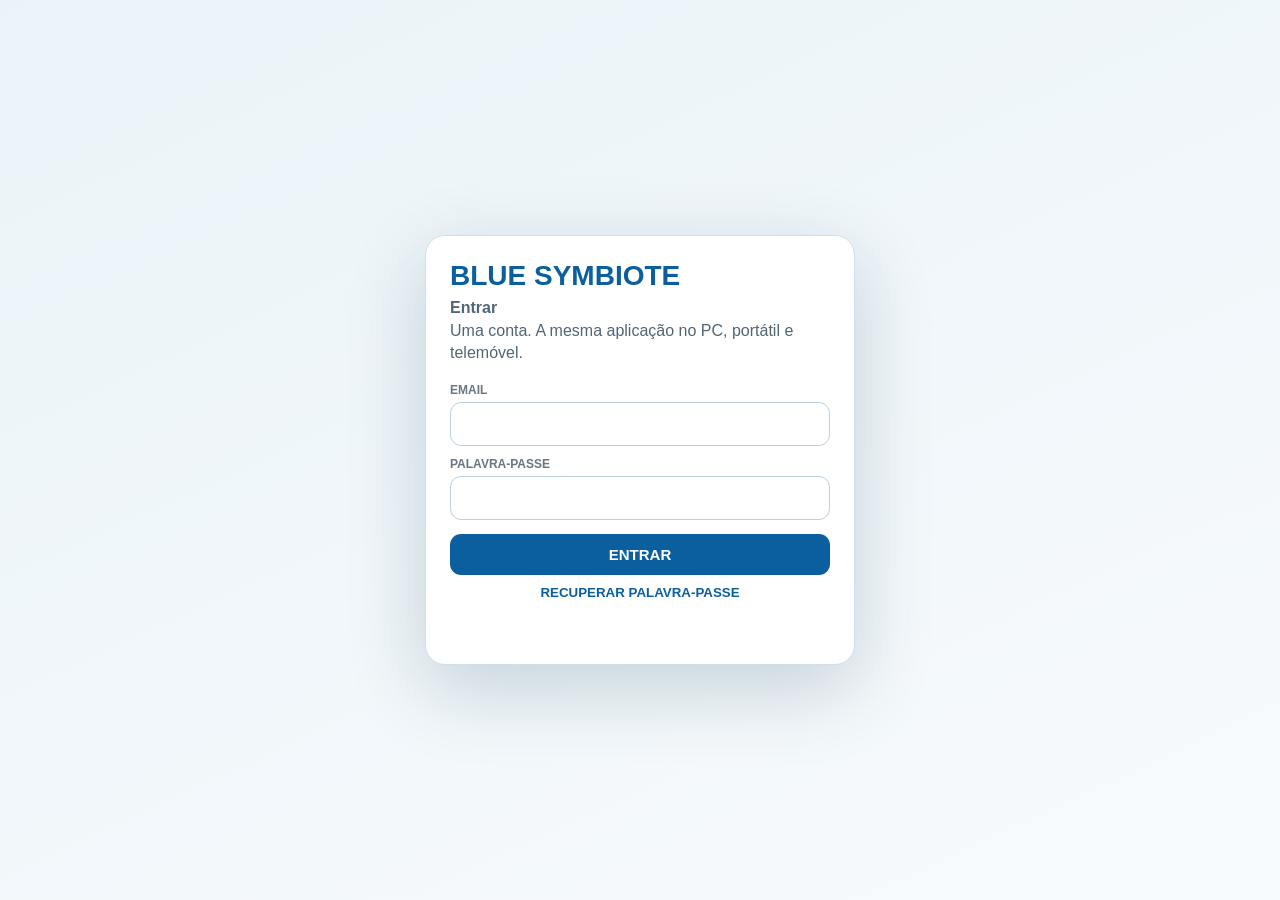
<file: index.html>
<!doctype html>
<html lang="pt-PT">
<head>
<meta charset="utf-8">
<meta name="viewport" content="width=device-width,initial-scale=1,viewport-fit=cover">
<meta name="theme-color" content="#0b5f9e">
<meta name="application-name" content="BLUE Symbiote">
<meta name="apple-mobile-web-app-capable" content="yes">
<meta name="apple-mobile-web-app-status-bar-style" content="default">
<meta name="apple-mobile-web-app-title" content="BLUE Symbiote">
<meta name="mobile-web-app-capable" content="yes">
<meta name="robots" content="noindex,nofollow,noarchive">
<link rel="manifest" href="./manifest.json?v=10.2.0">
<link rel="icon" type="image/png" sizes="192x192" href="./icon-192.png">
<link rel="apple-touch-icon" href="./icon-180.png">
<title>BLUE Symbiote v10.2.0</title>
<style>body{margin:0;background:#edf3f7;color:#17212b;font-family:Arial,sans-serif}.boot{max-width:620px;margin:60px auto;padding:24px}.boot b{font-size:24px}.boot p{line-height:1.5}.err{white-space:pre-wrap;color:#8b1e1e}</style>
</head>
<body data-app-version="10.2.0">
<main class="boot"><b>BLUE Symbiote v10.2.0</b><p>A iniciar…</p></main>
<script>
(async()=>{
  const VERSION='10.2.0';
  const EXPECTED='0090f2c7066f9aed2fc9567933851d82d95eaadef02f1cc5dead7aa83da17098';
  try{
    if(!('DecompressionStream' in window))throw new Error('O browser precisa de ser atualizado para executar esta versão da aplicação.');
    const files=['payload-1a.txt','payload-1b.txt','payload-1c.txt','payload-1d.txt','payload-2a.txt','payload-2b.txt','payload-2c.txt','payload-2d.txt','payload-3.txt','payload-4.txt'];
    let b64='';
    for(const f of files){const r=await fetch('./'+f+'?v='+VERSION+'&t='+Date.now(),{cache:'no-store'});if(!r.ok)throw new Error('Falha a carregar '+f+' ('+r.status+')');b64+=(await r.text()).replace(/\s+/g,'')}
    const packed=Uint8Array.from(atob(b64),c=>c.charCodeAt(0));
    let html=await new Response(new Blob([packed]).stream().pipeThrough(new DecompressionStream('gzip'))).text();
    if(window.crypto?.subtle){const digest=new Uint8Array(await window.crypto.subtle.digest('SHA-256',new TextEncoder().encode(html)));const hex=Array.from(digest,b=>b.toString(16).padStart(2,'0')).join('');if(hex!==EXPECTED)throw new Error('Pacote da aplicação incompleto ou de versões diferentes.')}
    html=html.replace('registerPWA();updateDeviceStatus();hydrateStateFromDB();','updateDeviceStatus();hydrateStateFromDB();');
    html=html.replace("if($('updateBtn'))$('updateBtn').onclick=checkForUpdate;if($('applyUpdateBtn'))$('applyUpdateBtn').onclick=applyUpdate;","if($('updateBtn'))$('updateBtn').onclick=()=>location.reload();if($('applyUpdateBtn'))$('applyUpdateBtn').onclick=()=>location.reload();");
    html=html.replace(/BLUE SYMBIOTE v10(?!\.\d)/,'BLUE SYMBIOTE v10.2.0');
    const patches='<script src="./patch-10.0.3.js?v='+VERSION+'"><\/script><script src="./patch-10.0.4.js?v='+VERSION+'"><\/script><script src="./patch-10.0.5.js?v='+VERSION+'"><\/script><script src="./patch-10.0.6.js?v='+VERSION+'"><\/script><script src="./patch-10.0.7.js?v='+VERSION+'"><\/script><script src="./patch-10.0.8.js?v='+VERSION+'"><\/script><script src="./patch-10.0.11.js?v='+VERSION+'"><\/script><script src="./patch-10.0.12.js?v='+VERSION+'"><\/script><script src="./patch-10.1.0.js?v='+VERSION+'"><\/script><script src="./patch-10.2.0-auth.js?v='+VERSION+'"><\/script>';
    const patched=html.replace(/<\/body>/i,patches+'</body>');
    document.open();document.write(patched);document.close();
  }catch(e){console.error(e);document.body.innerHTML='<main class="boot"><b>BLUE Symbiote v10.2.0</b><p>Falha ao iniciar a aplicação.</p><pre class="err">'+String(e)+'</pre></main>'}
})();
</script>
</body>
</html>
</file>
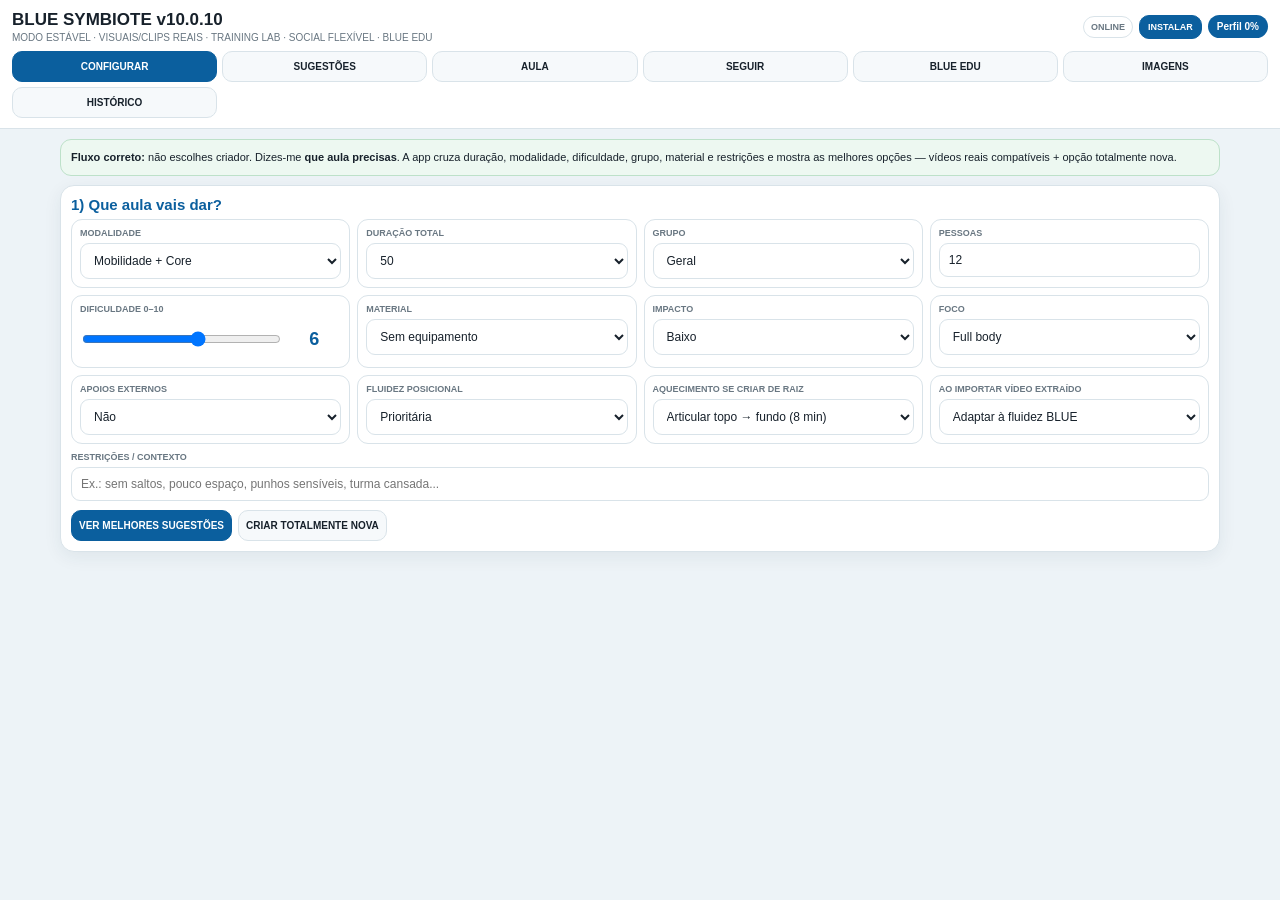
<file: stable-10.0.10.html>
<!doctype html>
<html lang="pt-PT">
<head>
<meta charset="utf-8">
<meta name="viewport" content="width=device-width,initial-scale=1,viewport-fit=cover">
<meta name="theme-color" content="#0b5f9e">
<meta name="application-name" content="BLUE Symbiote">
<meta name="apple-mobile-web-app-capable" content="yes">
<meta name="apple-mobile-web-app-status-bar-style" content="default">
<meta name="apple-mobile-web-app-title" content="BLUE Symbiote">
<meta name="mobile-web-app-capable" content="yes">
<meta name="robots" content="noindex,nofollow,noarchive">
<link rel="manifest" href="./manifest.json?v=10.0.10">
<title>BLUE Symbiote v10.0.10 — estável</title>
<style>body{margin:0;background:#edf3f7;color:#17212b;font-family:Arial,sans-serif}.boot{max-width:620px;margin:60px auto;padding:24px}.boot b{font-size:24px}.boot p{line-height:1.5}.err{white-space:pre-wrap;color:#8b1e1e}</style>
</head>
<body data-app-version="10.0.10">
<main class="boot"><b>BLUE Symbiote v10.0.10</b><p>A iniciar em modo estável…</p></main>
<script>
(async()=>{
  const VERSION='10.0.10';
  const EXPECTED='0090f2c7066f9aed2fc9567933851d82d95eaadef02f1cc5dead7aa83da17098';
  try{
    if('serviceWorker' in navigator&&location.protocol!=='file:'){
      try{
        const regs=await navigator.serviceWorker.getRegistrations();
        await Promise.all(regs.map(r=>r.unregister().catch(()=>false)));
      }catch(e){console.warn('Não foi possível remover o registo antigo nesta abertura.',e)}
    }
    if(!('DecompressionStream' in window)) throw new Error('O browser precisa de ser atualizado para executar esta versão da aplicação.');
    const files=['payload-1a.txt','payload-1b.txt','payload-1c.txt','payload-1d.txt','payload-2a.txt','payload-2b.txt','payload-2c.txt','payload-2d.txt','payload-3.txt','payload-4.txt'];
    let b64='';
    for(const f of files){
      const r=await fetch('./'+f+'?v='+VERSION+'&t='+Date.now(),{cache:'no-store'});
      if(!r.ok) throw new Error('Falha a carregar '+f+' ('+r.status+')');
      b64+=(await r.text()).replace(/\s+/g,'');
    }
    const packed=Uint8Array.from(atob(b64),c=>c.charCodeAt(0));
    let html=await new Response(new Blob([packed]).stream().pipeThrough(new DecompressionStream('gzip'))).text();
    if(window.crypto?.subtle){
      const digest=new Uint8Array(await window.crypto.subtle.digest('SHA-256',new TextEncoder().encode(html)));
      const hex=Array.from(digest,b=>b.toString(16).padStart(2,'0')).join('');
      if(hex!==EXPECTED) throw new Error('Pacote da aplicação incompleto ou de versões diferentes.');
    }
    html=html.replace('registerPWA();updateDeviceStatus();hydrateStateFromDB();','updateDeviceStatus();hydrateStateFromDB();');
    html=html.replace("if($('updateBtn'))$('updateBtn').onclick=checkForUpdate;if($('applyUpdateBtn'))$('applyUpdateBtn').onclick=applyUpdate;", "if($('updateBtn'))$('updateBtn').onclick=()=>alert('Atualizações estabilizadas nesta versão.');if($('applyUpdateBtn'))$('applyUpdateBtn').onclick=()=>{};");
    html=html.replace(/BLUE SYMBIOTE v10(?!\.\d)/,'BLUE SYMBIOTE v10.0.10');
    html=html.replace('instalável · offline · portátil · aulas + imagens + BLUE EDU + aprendizagem','MODO ESTÁVEL · VISUAIS/CLIPS REAIS · TRAINING LAB · SOCIAL FLEXÍVEL · BLUE EDU');
    const patches='<script src="./patch-10.0.3.js?v='+VERSION+'"><\/script><script src="./patch-10.0.4.js?v='+VERSION+'"><\/script><script src="./patch-10.0.5.js?v='+VERSION+'"><\/script><script src="./patch-10.0.6.js?v='+VERSION+'"><\/script><script src="./patch-10.0.7.js?v='+VERSION+'"><\/script><script src="./patch-10.0.8.js?v='+VERSION+'"><\/script><script src="./patch-10.0.10.js?v='+VERSION+'"><\/script>';
    const patched=html.replace(/<\/body>/i,patches+'</body>');
    document.open();document.write(patched);document.close();
  }catch(e){
    console.error('Falha ao iniciar BLUE Symbiote',e);
    document.body.innerHTML='<main class="boot"><b>BLUE Symbiote v10.0.10</b><p>Falha ao iniciar a aplicação.</p><pre class="err">'+String(e)+'</pre><p>Não apagues os teus dados. Fecha e volta a abrir este endereço estável.</p></main>';
  }
})();
</script>
</body>
</html>
</file>
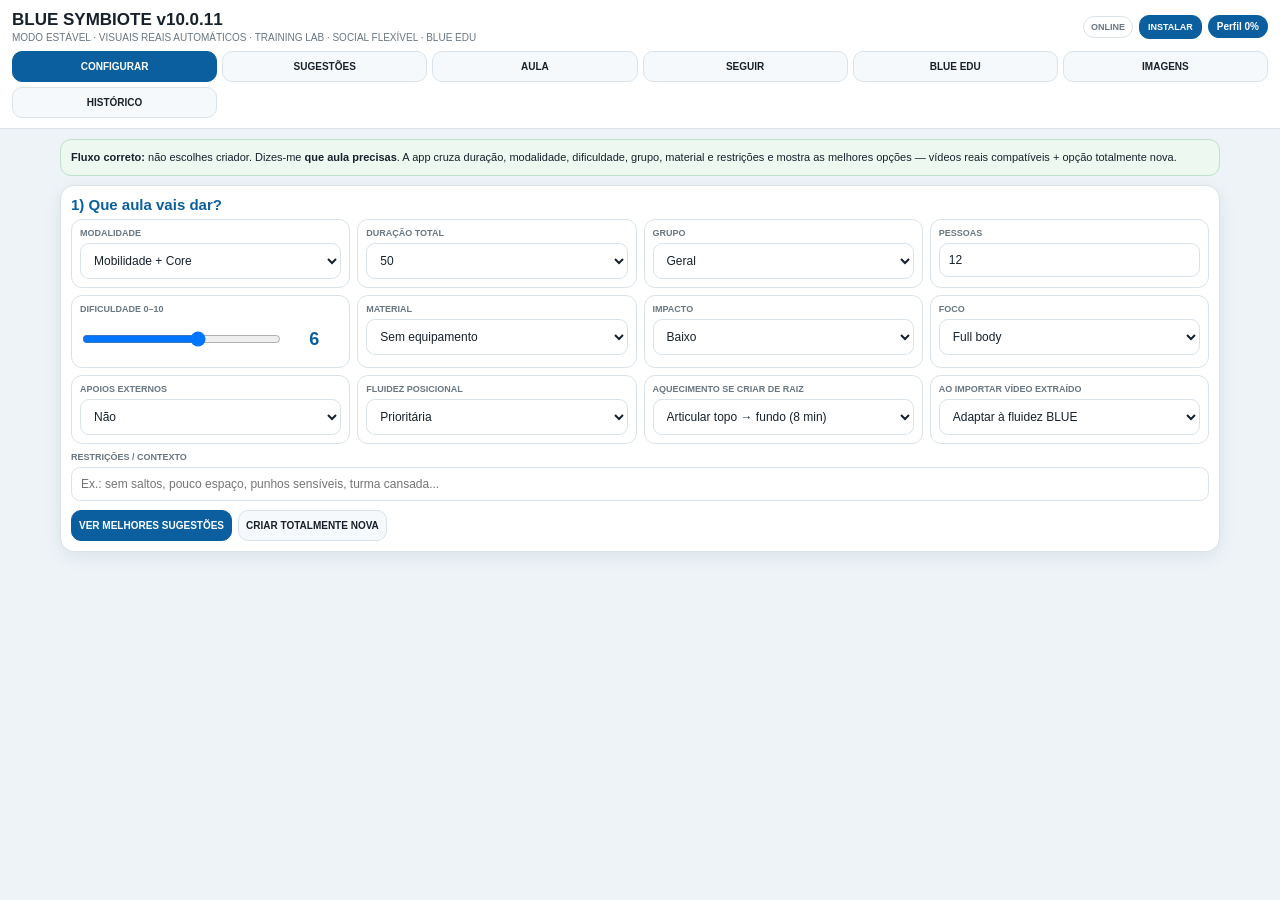
<file: stable-10.0.11.html>
<!doctype html>
<html lang="pt-PT">
<head>
<meta charset="utf-8">
<meta name="viewport" content="width=device-width,initial-scale=1,viewport-fit=cover">
<meta name="theme-color" content="#0b5f9e">
<meta name="application-name" content="BLUE Symbiote">
<meta name="apple-mobile-web-app-capable" content="yes">
<meta name="apple-mobile-web-app-status-bar-style" content="default">
<meta name="apple-mobile-web-app-title" content="BLUE Symbiote">
<meta name="mobile-web-app-capable" content="yes">
<meta name="robots" content="noindex,nofollow,noarchive">
<title>BLUE Symbiote v10.0.11 — estável</title>
<style>body{margin:0;background:#edf3f7;color:#17212b;font-family:Arial,sans-serif}.boot{max-width:620px;margin:60px auto;padding:24px}.boot b{font-size:24px}.boot p{line-height:1.5}.err{white-space:pre-wrap;color:#8b1e1e}</style>
</head>
<body data-app-version="10.0.11">
<main class="boot"><b>BLUE Symbiote v10.0.11</b><p>A iniciar em modo estável, sem atualização automática…</p></main>
<script>
(async()=>{
  const VERSION='10.0.11';
  const EXPECTED='0090f2c7066f9aed2fc9567933851d82d95eaadef02f1cc5dead7aa83da17098';
  try{
    if('serviceWorker' in navigator&&location.protocol!=='file:'){
      try{const regs=await navigator.serviceWorker.getRegistrations();await Promise.all(regs.map(r=>r.unregister().catch(()=>false)))}catch(e){}
    }
    if(!('DecompressionStream' in window))throw new Error('O browser precisa de ser atualizado para executar esta versão da aplicação.');
    const files=['payload-1a.txt','payload-1b.txt','payload-1c.txt','payload-1d.txt','payload-2a.txt','payload-2b.txt','payload-2c.txt','payload-2d.txt','payload-3.txt','payload-4.txt'];
    let b64='';
    for(const f of files){const r=await fetch('./'+f+'?v='+VERSION+'&t='+Date.now(),{cache:'no-store'});if(!r.ok)throw new Error('Falha a carregar '+f+' ('+r.status+')');b64+=(await r.text()).replace(/\s+/g,'')}
    const packed=Uint8Array.from(atob(b64),c=>c.charCodeAt(0));
    let html=await new Response(new Blob([packed]).stream().pipeThrough(new DecompressionStream('gzip'))).text();
    if(window.crypto?.subtle){const digest=new Uint8Array(await window.crypto.subtle.digest('SHA-256',new TextEncoder().encode(html)));const hex=Array.from(digest,b=>b.toString(16).padStart(2,'0')).join('');if(hex!==EXPECTED)throw new Error('Pacote da aplicação incompleto ou de versões diferentes.')}
    html=html.replace('registerPWA();updateDeviceStatus();hydrateStateFromDB();','updateDeviceStatus();hydrateStateFromDB();');
    html=html.replace("if($('updateBtn'))$('updateBtn').onclick=checkForUpdate;if($('applyUpdateBtn'))$('applyUpdateBtn').onclick=applyUpdate;","if($('updateBtn'))$('updateBtn').onclick=()=>alert('Modo estável ativo.');if($('applyUpdateBtn'))$('applyUpdateBtn').onclick=()=>{};");
    html=html.replace(/BLUE SYMBIOTE v10(?!\.\d)/,'BLUE SYMBIOTE v10.0.11');
    html=html.replace('instalável · offline · portátil · aulas + imagens + BLUE EDU + aprendizagem','MODO ESTÁVEL · VISUAIS REAIS AUTOMÁTICOS · TRAINING LAB · SOCIAL FLEXÍVEL · BLUE EDU');
    const patches='<script src="./patch-10.0.3.js?v='+VERSION+'"><\/script><script src="./patch-10.0.4.js?v='+VERSION+'"><\/script><script src="./patch-10.0.5.js?v='+VERSION+'"><\/script><script src="./patch-10.0.6.js?v='+VERSION+'"><\/script><script src="./patch-10.0.7.js?v='+VERSION+'"><\/script><script src="./patch-10.0.8.js?v='+VERSION+'"><\/script><script src="./patch-10.0.11.js?v='+VERSION+'"><\/script>';
    const patched=html.replace(/<\/body>/i,patches+'</body>');
    document.open();document.write(patched);document.close();
  }catch(e){console.error(e);document.body.innerHTML='<main class="boot"><b>BLUE Symbiote v10.0.11</b><p>Falha ao iniciar a aplicação.</p><pre class="err">'+String(e)+'</pre></main>'}
})();
</script>
</body>
</html>
</file>
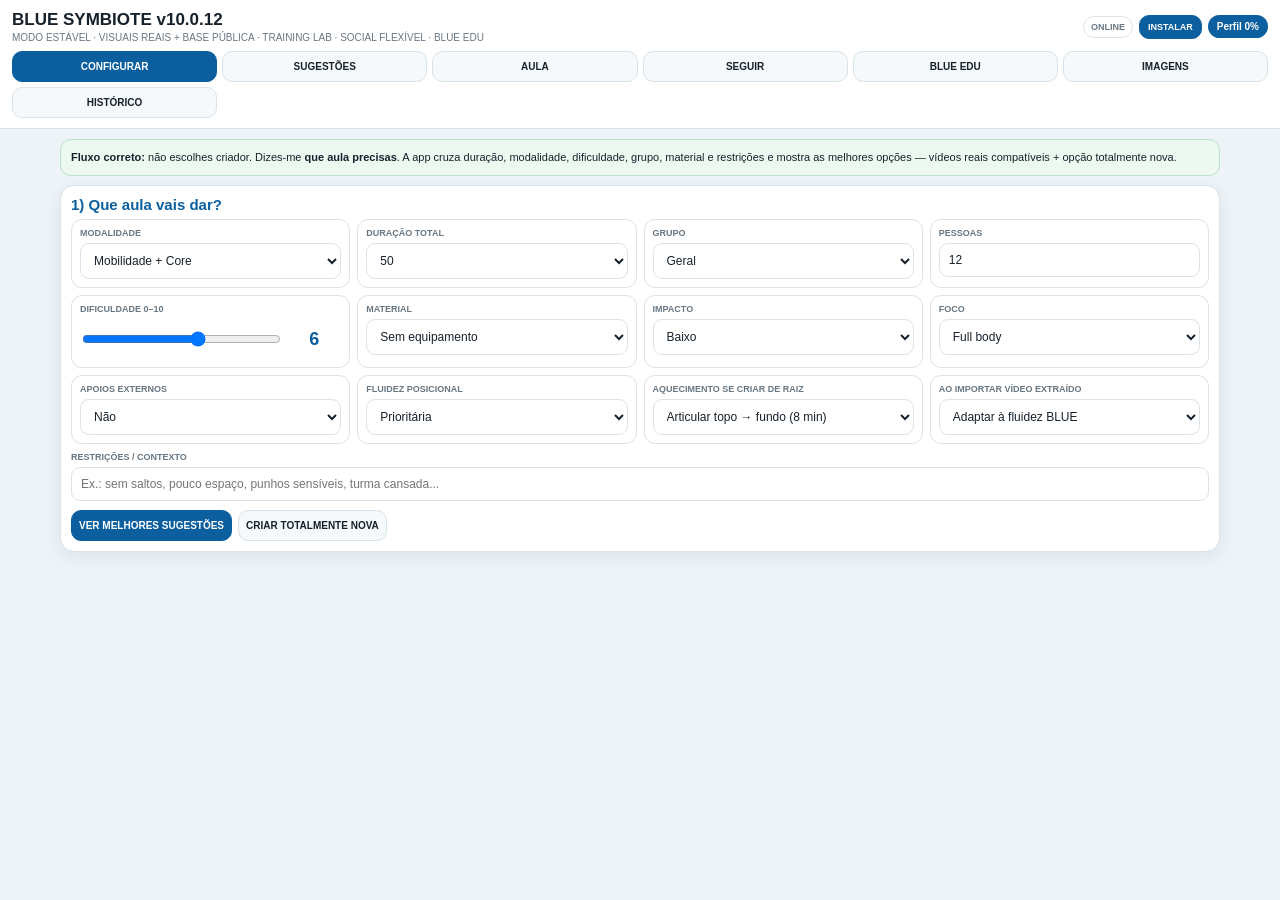
<file: stable-10.0.12.html>
<!doctype html>
<html lang="pt-PT">
<head>
<meta charset="utf-8">
<meta name="viewport" content="width=device-width,initial-scale=1,viewport-fit=cover">
<meta name="theme-color" content="#0b5f9e">
<meta name="application-name" content="BLUE Symbiote">
<meta name="apple-mobile-web-app-capable" content="yes">
<meta name="apple-mobile-web-app-status-bar-style" content="default">
<meta name="apple-mobile-web-app-title" content="BLUE Symbiote">
<meta name="mobile-web-app-capable" content="yes">
<meta name="robots" content="noindex,nofollow,noarchive">
<title>BLUE Symbiote v10.0.12 — estável</title>
<style>body{margin:0;background:#edf3f7;color:#17212b;font-family:Arial,sans-serif}.boot{max-width:620px;margin:60px auto;padding:24px}.boot b{font-size:24px}.boot p{line-height:1.5}.err{white-space:pre-wrap;color:#8b1e1e}</style>
</head>
<body data-app-version="10.0.12">
<main class="boot"><b>BLUE Symbiote v10.0.12</b><p>A iniciar em modo estável, sem atualização automática…</p></main>
<script>
(async()=>{
  const VERSION='10.0.12';
  const EXPECTED='0090f2c7066f9aed2fc9567933851d82d95eaadef02f1cc5dead7aa83da17098';
  try{
    if('serviceWorker' in navigator&&location.protocol!=='file:'){
      try{const regs=await navigator.serviceWorker.getRegistrations();await Promise.all(regs.map(r=>r.unregister().catch(()=>false)))}catch(e){}
    }
    if(!('DecompressionStream' in window))throw new Error('O browser precisa de ser atualizado para executar esta versão da aplicação.');
    const files=['payload-1a.txt','payload-1b.txt','payload-1c.txt','payload-1d.txt','payload-2a.txt','payload-2b.txt','payload-2c.txt','payload-2d.txt','payload-3.txt','payload-4.txt'];
    let b64='';
    for(const f of files){const r=await fetch('./'+f+'?v='+VERSION+'&t='+Date.now(),{cache:'no-store'});if(!r.ok)throw new Error('Falha a carregar '+f+' ('+r.status+')');b64+=(await r.text()).replace(/\s+/g,'')}
    const packed=Uint8Array.from(atob(b64),c=>c.charCodeAt(0));
    let html=await new Response(new Blob([packed]).stream().pipeThrough(new DecompressionStream('gzip'))).text();
    if(window.crypto?.subtle){const digest=new Uint8Array(await window.crypto.subtle.digest('SHA-256',new TextEncoder().encode(html)));const hex=Array.from(digest,b=>b.toString(16).padStart(2,'0')).join('');if(hex!==EXPECTED)throw new Error('Pacote da aplicação incompleto ou de versões diferentes.')}
    html=html.replace('registerPWA();updateDeviceStatus();hydrateStateFromDB();','updateDeviceStatus();hydrateStateFromDB();');
    html=html.replace("if($('updateBtn'))$('updateBtn').onclick=checkForUpdate;if($('applyUpdateBtn'))$('applyUpdateBtn').onclick=applyUpdate;","if($('updateBtn'))$('updateBtn').onclick=()=>alert('Modo estável ativo.');if($('applyUpdateBtn'))$('applyUpdateBtn').onclick=()=>{};");
    html=html.replace(/BLUE SYMBIOTE v10(?!\.\d)/,'BLUE SYMBIOTE v10.0.12');
    html=html.replace('instalável · offline · portátil · aulas + imagens + BLUE EDU + aprendizagem','MODO ESTÁVEL · VISUAIS REAIS + BASE PÚBLICA · TRAINING LAB · SOCIAL FLEXÍVEL · BLUE EDU');
    const patches='<script src="./patch-10.0.3.js?v='+VERSION+'"><\/script><script src="./patch-10.0.4.js?v='+VERSION+'"><\/script><script src="./patch-10.0.5.js?v='+VERSION+'"><\/script><script src="./patch-10.0.6.js?v='+VERSION+'"><\/script><script src="./patch-10.0.7.js?v='+VERSION+'"><\/script><script src="./patch-10.0.8.js?v='+VERSION+'"><\/script><script src="./patch-10.0.11.js?v='+VERSION+'"><\/script><script src="./patch-10.0.12.js?v='+VERSION+'"><\/script>';
    const patched=html.replace(/<\/body>/i,patches+'</body>');
    document.open();document.write(patched);document.close();
  }catch(e){console.error(e);document.body.innerHTML='<main class="boot"><b>BLUE Symbiote v10.0.12</b><p>Falha ao iniciar a aplicação.</p><pre class="err">'+String(e)+'</pre></main>'}
})();
</script>
</body>
</html>
</file>
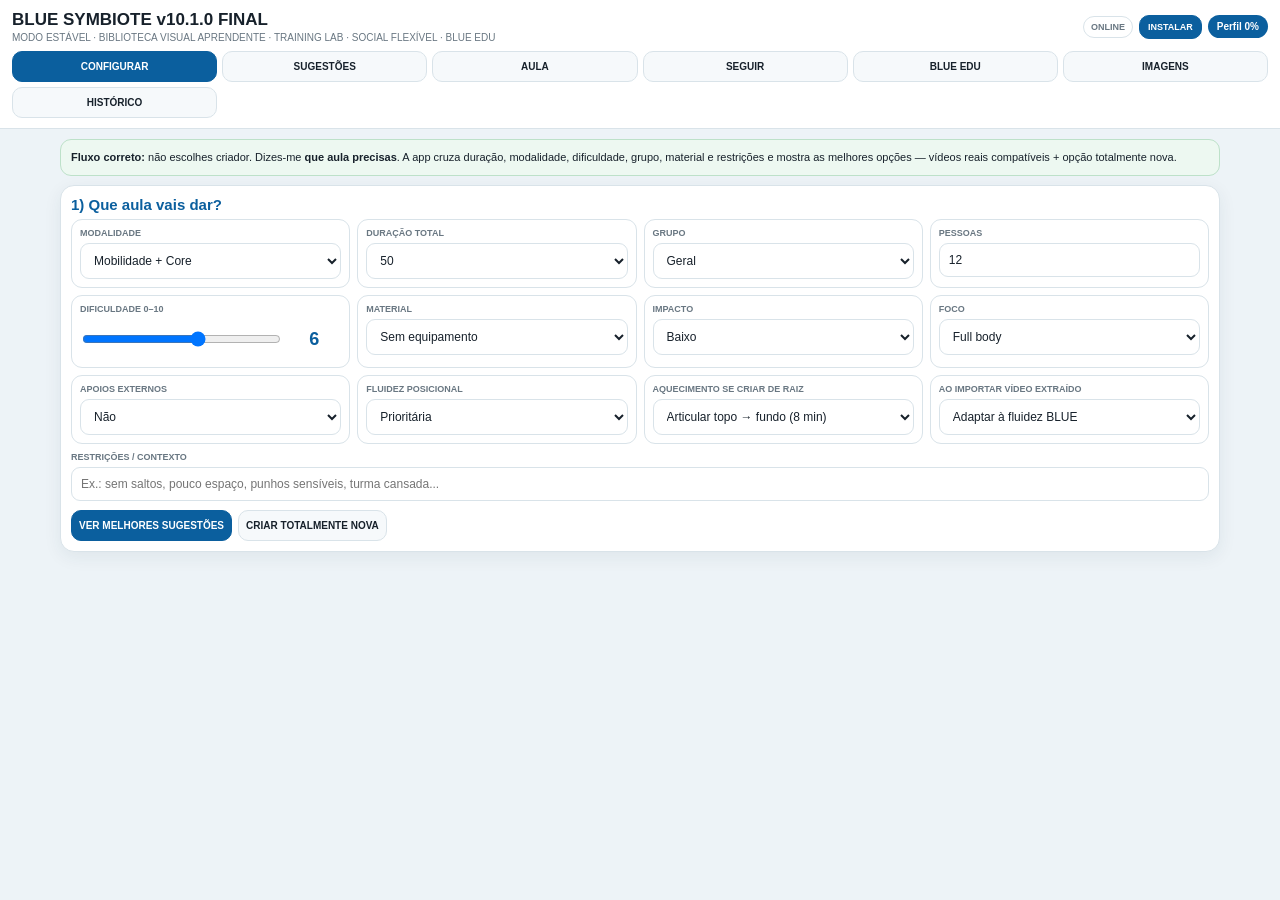
<file: stable-10.1.0.html>
<!doctype html>
<html lang="pt-PT">
<head>
<meta charset="utf-8">
<meta name="viewport" content="width=device-width,initial-scale=1,viewport-fit=cover">
<meta name="theme-color" content="#0b5f9e">
<meta name="application-name" content="BLUE Symbiote">
<meta name="apple-mobile-web-app-capable" content="yes">
<meta name="apple-mobile-web-app-status-bar-style" content="default">
<meta name="apple-mobile-web-app-title" content="BLUE Symbiote">
<meta name="mobile-web-app-capable" content="yes">
<meta name="robots" content="noindex,nofollow,noarchive">
<title>BLUE Symbiote v10.1.0 FINAL — estável</title>
<style>body{margin:0;background:#edf3f7;color:#17212b;font-family:Arial,sans-serif}.boot{max-width:620px;margin:60px auto;padding:24px}.boot b{font-size:24px}.boot p{line-height:1.5}.err{white-space:pre-wrap;color:#8b1e1e}</style>
</head>
<body data-app-version="10.1.0">
<main class="boot"><b>BLUE Symbiote v10.1.0 FINAL</b><p>A iniciar em modo estável, sem atualização automática…</p></main>
<script>
(async()=>{
  const VERSION='10.1.0';
  const EXPECTED='0090f2c7066f9aed2fc9567933851d82d95eaadef02f1cc5dead7aa83da17098';
  try{
    if('serviceWorker' in navigator&&location.protocol!=='file:'){
      try{const regs=await navigator.serviceWorker.getRegistrations();await Promise.all(regs.map(r=>r.unregister().catch(()=>false)))}catch(e){}
    }
    if(!('DecompressionStream' in window))throw new Error('O browser precisa de ser atualizado para executar esta versão da aplicação.');
    const files=['payload-1a.txt','payload-1b.txt','payload-1c.txt','payload-1d.txt','payload-2a.txt','payload-2b.txt','payload-2c.txt','payload-2d.txt','payload-3.txt','payload-4.txt'];
    let b64='';
    for(const f of files){const r=await fetch('./'+f+'?v='+VERSION+'&t='+Date.now(),{cache:'no-store'});if(!r.ok)throw new Error('Falha a carregar '+f+' ('+r.status+')');b64+=(await r.text()).replace(/\s+/g,'')}
    const packed=Uint8Array.from(atob(b64),c=>c.charCodeAt(0));
    let html=await new Response(new Blob([packed]).stream().pipeThrough(new DecompressionStream('gzip'))).text();
    if(window.crypto?.subtle){const digest=new Uint8Array(await window.crypto.subtle.digest('SHA-256',new TextEncoder().encode(html)));const hex=Array.from(digest,b=>b.toString(16).padStart(2,'0')).join('');if(hex!==EXPECTED)throw new Error('Pacote da aplicação incompleto ou de versões diferentes.')}
    html=html.replace('registerPWA();updateDeviceStatus();hydrateStateFromDB();','updateDeviceStatus();hydrateStateFromDB();');
    html=html.replace("if($('updateBtn'))$('updateBtn').onclick=checkForUpdate;if($('applyUpdateBtn'))$('applyUpdateBtn').onclick=applyUpdate;","if($('updateBtn'))$('updateBtn').onclick=()=>alert('Modo estável ativo.');if($('applyUpdateBtn'))$('applyUpdateBtn').onclick=()=>{};");
    html=html.replace(/BLUE SYMBIOTE v10(?!\.\d)/,'BLUE SYMBIOTE v10.1.0 FINAL');
    html=html.replace('instalável · offline · portátil · aulas + imagens + BLUE EDU + aprendizagem','MODO ESTÁVEL · BIBLIOTECA VISUAL APRENDENTE · TRAINING LAB · SOCIAL FLEXÍVEL · BLUE EDU');
    const patches='<script src="./patch-10.0.3.js?v='+VERSION+'"><\/script><script src="./patch-10.0.4.js?v='+VERSION+'"><\/script><script src="./patch-10.0.5.js?v='+VERSION+'"><\/script><script src="./patch-10.0.6.js?v='+VERSION+'"><\/script><script src="./patch-10.0.7.js?v='+VERSION+'"><\/script><script src="./patch-10.0.8.js?v='+VERSION+'"><\/script><script src="./patch-10.0.11.js?v='+VERSION+'"><\/script><script src="./patch-10.0.12.js?v='+VERSION+'"><\/script><script src="./patch-10.1.0.js?v='+VERSION+'"><\/script>';
    const patched=html.replace(/<\/body>/i,patches+'</body>');
    document.open();document.write(patched);document.close();
  }catch(e){console.error(e);document.body.innerHTML='<main class="boot"><b>BLUE Symbiote v10.1.0 FINAL</b><p>Falha ao iniciar a aplicação.</p><pre class="err">'+String(e)+'</pre></main>'}
})();
</script>
</body>
</html>
</file>
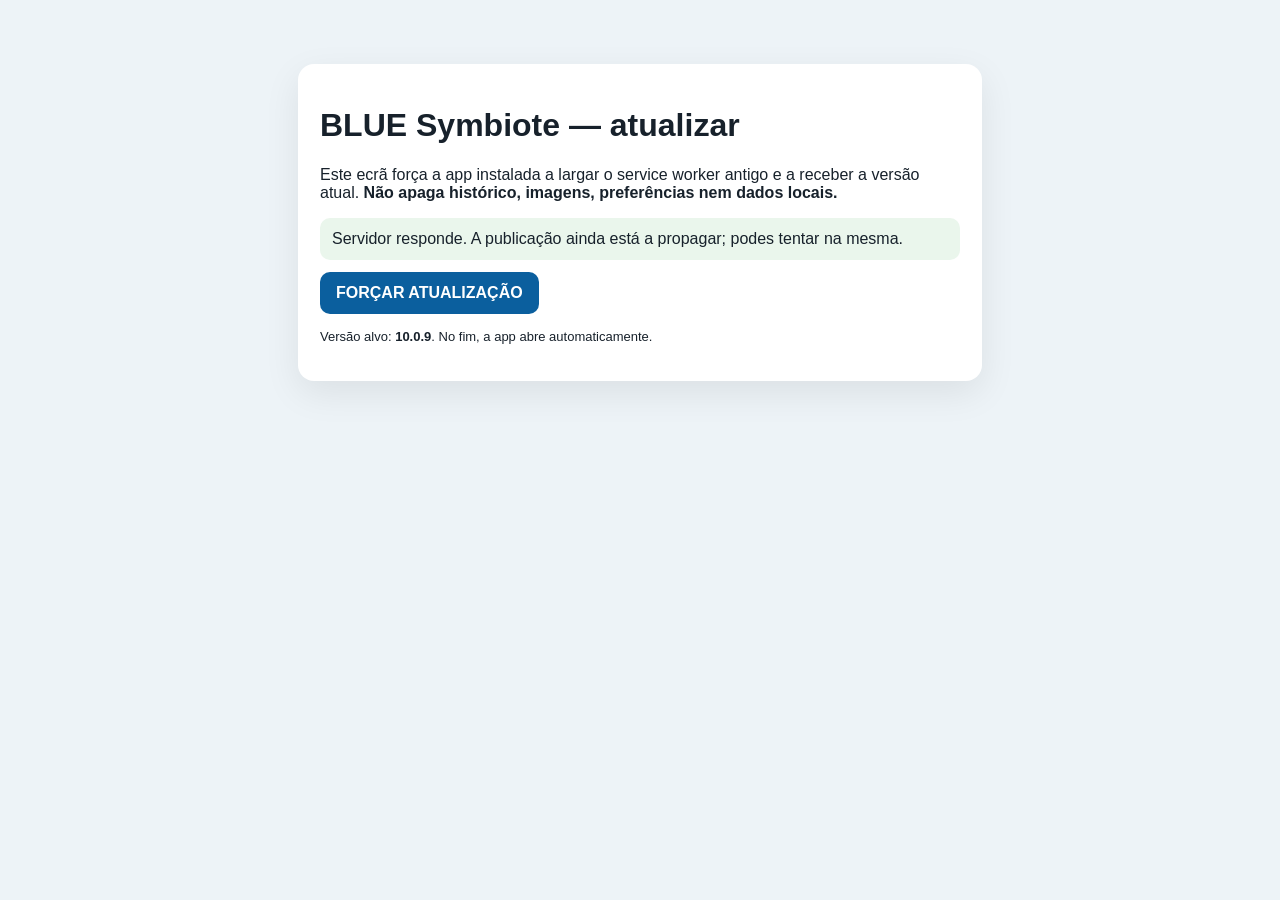
<file: update-10.0.9.html>
<!doctype html><html lang="pt-PT"><head><meta charset="utf-8"><meta name="viewport" content="width=device-width,initial-scale=1"><title>BLUE Symbiote — Atualizar</title><style>body{font-family:Arial,sans-serif;background:#edf3f7;color:#17212b;margin:0;padding:24px}.card{max-width:640px;margin:40px auto;background:#fff;border-radius:16px;padding:22px;box-shadow:0 12px 36px rgba(0,0,0,.08)}button{background:#0b5f9e;color:#fff;border:0;border-radius:10px;padding:12px 16px;font-weight:800;font-size:16px;cursor:pointer}.ok{background:#eaf6ec;padding:12px;border-radius:10px;margin:12px 0}.warn{background:#fff4e5;padding:12px;border-radius:10px;margin:12px 0}.small{font-size:13px;line-height:1.5}</style></head><body><div class="card"><h1>BLUE Symbiote — atualizar</h1><p>Este ecrã força a app instalada a largar o service worker antigo e a receber a versão atual. <b>Não apaga histórico, imagens, preferências nem dados locais.</b></p><div id="status" class="warn">A verificar…</div><button id="go">FORÇAR ATUALIZAÇÃO</button><p class="small">Versão alvo: <b>10.0.9</b>. No fim, a app abre automaticamente.</p></div><script>(()=>{const TARGET='10.0.9',s=document.getElementById('status'),b=document.getElementById('go');async function probe(){try{const r=await fetch('./index.html?probe='+Date.now(),{cache:'no-store'}),t=await r.text();s.className='ok';s.innerHTML='Servidor responde. '+(t.includes('10.0.9')?'<b>v10.0.9 já publicada.</b>':'A publicação ainda está a propagar; podes tentar na mesma.')}catch(e){s.textContent='Não consegui verificar o servidor nesta abertura.'}}async function force(){b.disabled=true;s.className='warn';s.textContent='A atualizar…';try{if('serviceWorker'in navigator){const regs=await navigator.serviceWorker.getRegistrations();for(const r of regs){try{await r.unregister()}catch(e){}}await new Promise(r=>setTimeout(r,500));const reg=await navigator.serviceWorker.register('./service-worker.js?v='+TARGET,{scope:'./',updateViaCache:'none'});try{await reg.update()}catch(e){}if(reg.waiting)reg.waiting.postMessage({type:'SKIP_WAITING'});}s.className='ok';s.innerHTML='<b>Atualização forçada.</b> A abrir a app…';setTimeout(()=>location.replace('./?v='+TARGET+'&force='+Date.now()+'&view=config'),900)}catch(e){s.className='warn';s.textContent='Falha a forçar atualização: '+String(e);b.disabled=false}}b.onclick=force;probe()})();</script></body></html>
</file>
